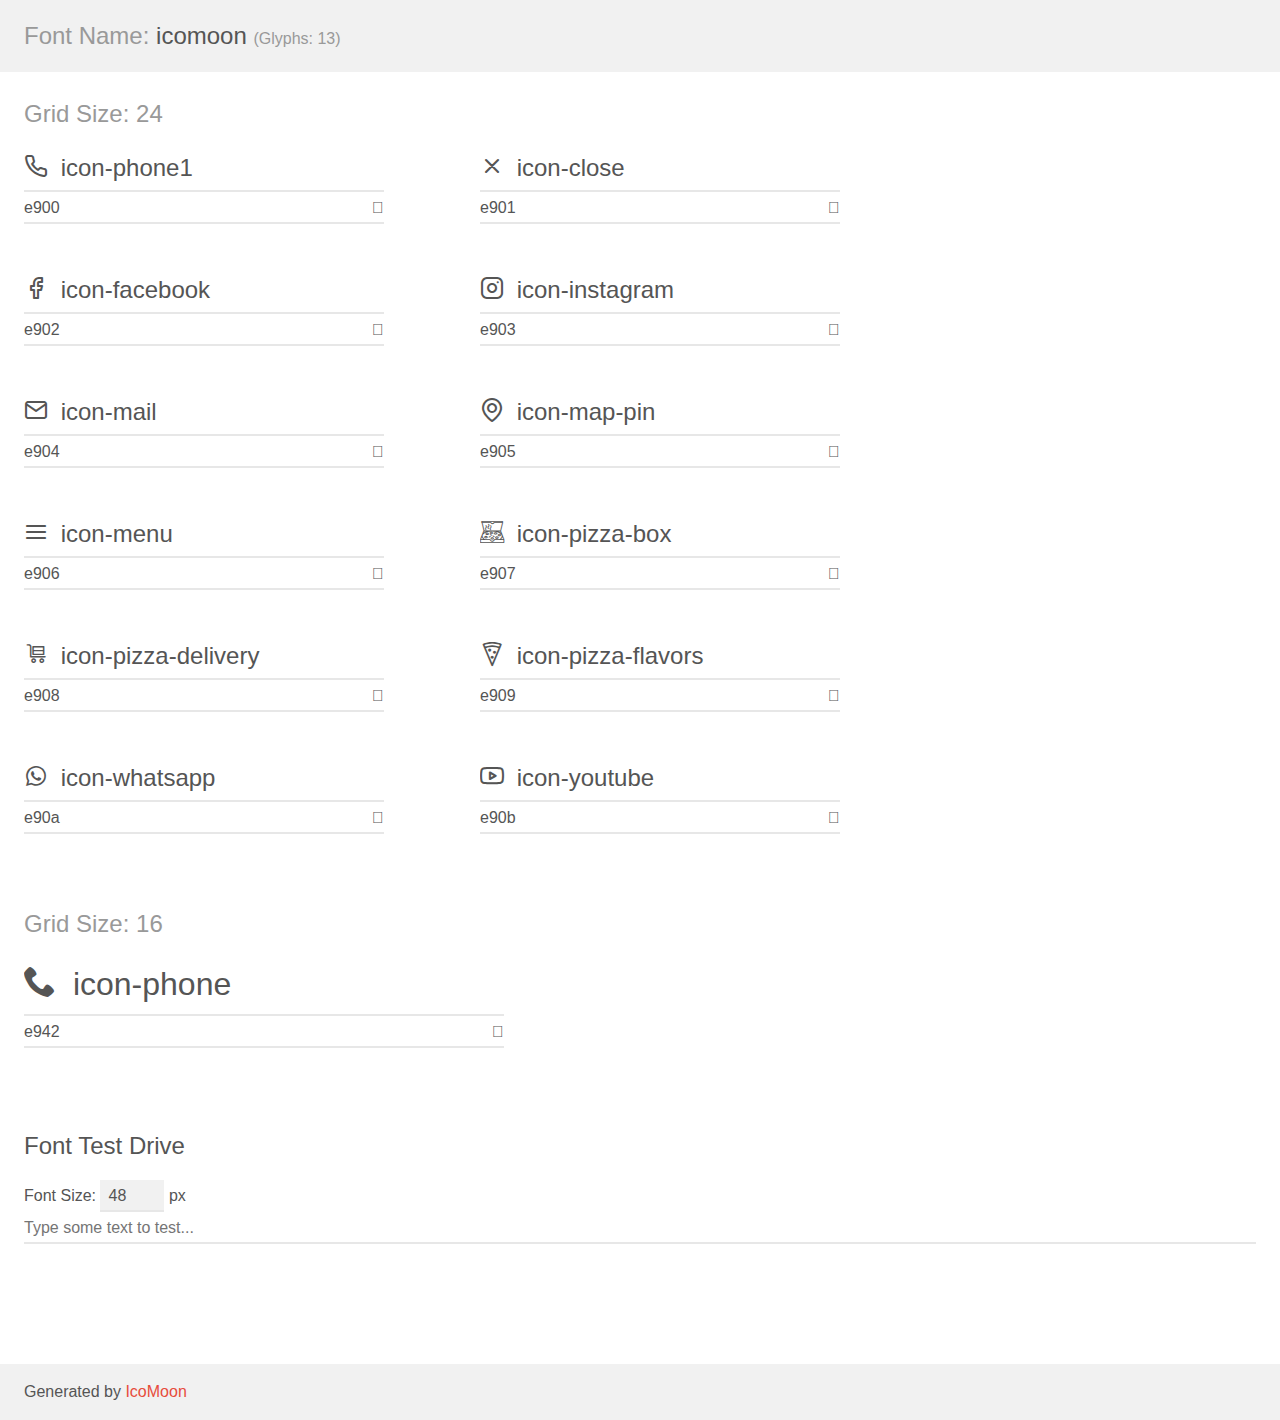
<file: assets/demo.html>
<!doctype html>
<html>
<head>
    <meta charset="utf-8">
    <title>IcoMoon Demo</title>
    <meta name="description" content="An Icon Font Generated By IcoMoon.io">
    <meta name="viewport" content="width=device-width, initial-scale=1">
    <link rel="stylesheet" href="demo-files/demo.css">
    <link rel="stylesheet" href="style.css"></head>
<body>
    <div class="bgc1 clearfix">
        <h1 class="mhmm mvm"><span class="fgc1">Font Name:</span> icomoon <small class="fgc1">(Glyphs:&nbsp;13)</small></h1>
    </div>
    <div class="clearfix mhl ptl">
        <h1 class="mvm mtn fgc1">Grid Size: 24</h1>
        <div class="glyph fs1">
            <div class="clearfix bshadow0 pbs">
                <span class="icon-phone1"></span>
                <span class="mls"> icon-phone1</span>
            </div>
            <fieldset class="fs0 size1of1 clearfix hidden-false">
                <input type="text" readonly value="e900" class="unit size1of2" />
                <input type="text" maxlength="1" readonly value="&#xe900;" class="unitRight size1of2 talign-right" />
            </fieldset>
            <div class="fs0 bshadow0 clearfix hidden-true">
                <span class="unit pvs fgc1">liga: </span>
                <input type="text" readonly value="" class="liga unitRight" />
            </div>
        </div>
        <div class="glyph fs1">
            <div class="clearfix bshadow0 pbs">
                <span class="icon-close"></span>
                <span class="mls"> icon-close</span>
            </div>
            <fieldset class="fs0 size1of1 clearfix hidden-false">
                <input type="text" readonly value="e901" class="unit size1of2" />
                <input type="text" maxlength="1" readonly value="&#xe901;" class="unitRight size1of2 talign-right" />
            </fieldset>
            <div class="fs0 bshadow0 clearfix hidden-true">
                <span class="unit pvs fgc1">liga: </span>
                <input type="text" readonly value="" class="liga unitRight" />
            </div>
        </div>
        <div class="glyph fs1">
            <div class="clearfix bshadow0 pbs">
                <span class="icon-facebook"></span>
                <span class="mls"> icon-facebook</span>
            </div>
            <fieldset class="fs0 size1of1 clearfix hidden-false">
                <input type="text" readonly value="e902" class="unit size1of2" />
                <input type="text" maxlength="1" readonly value="&#xe902;" class="unitRight size1of2 talign-right" />
            </fieldset>
            <div class="fs0 bshadow0 clearfix hidden-true">
                <span class="unit pvs fgc1">liga: </span>
                <input type="text" readonly value="" class="liga unitRight" />
            </div>
        </div>
        <div class="glyph fs1">
            <div class="clearfix bshadow0 pbs">
                <span class="icon-instagram"></span>
                <span class="mls"> icon-instagram</span>
            </div>
            <fieldset class="fs0 size1of1 clearfix hidden-false">
                <input type="text" readonly value="e903" class="unit size1of2" />
                <input type="text" maxlength="1" readonly value="&#xe903;" class="unitRight size1of2 talign-right" />
            </fieldset>
            <div class="fs0 bshadow0 clearfix hidden-true">
                <span class="unit pvs fgc1">liga: </span>
                <input type="text" readonly value="" class="liga unitRight" />
            </div>
        </div>
        <div class="glyph fs1">
            <div class="clearfix bshadow0 pbs">
                <span class="icon-mail"></span>
                <span class="mls"> icon-mail</span>
            </div>
            <fieldset class="fs0 size1of1 clearfix hidden-false">
                <input type="text" readonly value="e904" class="unit size1of2" />
                <input type="text" maxlength="1" readonly value="&#xe904;" class="unitRight size1of2 talign-right" />
            </fieldset>
            <div class="fs0 bshadow0 clearfix hidden-true">
                <span class="unit pvs fgc1">liga: </span>
                <input type="text" readonly value="" class="liga unitRight" />
            </div>
        </div>
        <div class="glyph fs1">
            <div class="clearfix bshadow0 pbs">
                <span class="icon-map-pin"></span>
                <span class="mls"> icon-map-pin</span>
            </div>
            <fieldset class="fs0 size1of1 clearfix hidden-false">
                <input type="text" readonly value="e905" class="unit size1of2" />
                <input type="text" maxlength="1" readonly value="&#xe905;" class="unitRight size1of2 talign-right" />
            </fieldset>
            <div class="fs0 bshadow0 clearfix hidden-true">
                <span class="unit pvs fgc1">liga: </span>
                <input type="text" readonly value="" class="liga unitRight" />
            </div>
        </div>
        <div class="glyph fs1">
            <div class="clearfix bshadow0 pbs">
                <span class="icon-menu"></span>
                <span class="mls"> icon-menu</span>
            </div>
            <fieldset class="fs0 size1of1 clearfix hidden-false">
                <input type="text" readonly value="e906" class="unit size1of2" />
                <input type="text" maxlength="1" readonly value="&#xe906;" class="unitRight size1of2 talign-right" />
            </fieldset>
            <div class="fs0 bshadow0 clearfix hidden-true">
                <span class="unit pvs fgc1">liga: </span>
                <input type="text" readonly value="" class="liga unitRight" />
            </div>
        </div>
        <div class="glyph fs1">
            <div class="clearfix bshadow0 pbs">
                <span class="icon-pizza-box"></span>
                <span class="mls"> icon-pizza-box</span>
            </div>
            <fieldset class="fs0 size1of1 clearfix hidden-false">
                <input type="text" readonly value="e907" class="unit size1of2" />
                <input type="text" maxlength="1" readonly value="&#xe907;" class="unitRight size1of2 talign-right" />
            </fieldset>
            <div class="fs0 bshadow0 clearfix hidden-true">
                <span class="unit pvs fgc1">liga: </span>
                <input type="text" readonly value="" class="liga unitRight" />
            </div>
        </div>
        <div class="glyph fs1">
            <div class="clearfix bshadow0 pbs">
                <span class="icon-pizza-delivery"></span>
                <span class="mls"> icon-pizza-delivery</span>
            </div>
            <fieldset class="fs0 size1of1 clearfix hidden-false">
                <input type="text" readonly value="e908" class="unit size1of2" />
                <input type="text" maxlength="1" readonly value="&#xe908;" class="unitRight size1of2 talign-right" />
            </fieldset>
            <div class="fs0 bshadow0 clearfix hidden-true">
                <span class="unit pvs fgc1">liga: </span>
                <input type="text" readonly value="" class="liga unitRight" />
            </div>
        </div>
        <div class="glyph fs1">
            <div class="clearfix bshadow0 pbs">
                <span class="icon-pizza-flavors"></span>
                <span class="mls"> icon-pizza-flavors</span>
            </div>
            <fieldset class="fs0 size1of1 clearfix hidden-false">
                <input type="text" readonly value="e909" class="unit size1of2" />
                <input type="text" maxlength="1" readonly value="&#xe909;" class="unitRight size1of2 talign-right" />
            </fieldset>
            <div class="fs0 bshadow0 clearfix hidden-true">
                <span class="unit pvs fgc1">liga: </span>
                <input type="text" readonly value="" class="liga unitRight" />
            </div>
        </div>
        <div class="glyph fs1">
            <div class="clearfix bshadow0 pbs">
                <span class="icon-whatsapp"></span>
                <span class="mls"> icon-whatsapp</span>
            </div>
            <fieldset class="fs0 size1of1 clearfix hidden-false">
                <input type="text" readonly value="e90a" class="unit size1of2" />
                <input type="text" maxlength="1" readonly value="&#xe90a;" class="unitRight size1of2 talign-right" />
            </fieldset>
            <div class="fs0 bshadow0 clearfix hidden-true">
                <span class="unit pvs fgc1">liga: </span>
                <input type="text" readonly value="" class="liga unitRight" />
            </div>
        </div>
        <div class="glyph fs1">
            <div class="clearfix bshadow0 pbs">
                <span class="icon-youtube"></span>
                <span class="mls"> icon-youtube</span>
            </div>
            <fieldset class="fs0 size1of1 clearfix hidden-false">
                <input type="text" readonly value="e90b" class="unit size1of2" />
                <input type="text" maxlength="1" readonly value="&#xe90b;" class="unitRight size1of2 talign-right" />
            </fieldset>
            <div class="fs0 bshadow0 clearfix hidden-true">
                <span class="unit pvs fgc1">liga: </span>
                <input type="text" readonly value="" class="liga unitRight" />
            </div>
        </div>
    </div>
    <div class="clearfix mhl ptl">
        <h1 class="mvm mtn fgc1">Grid Size: 16</h1>
        <div class="glyph fs2">
            <div class="clearfix bshadow0 pbs">
                <span class="icon-phone"></span>
                <span class="mls"> icon-phone</span>
            </div>
            <fieldset class="fs0 size1of1 clearfix hidden-false">
                <input type="text" readonly value="e942" class="unit size1of2" />
                <input type="text" maxlength="1" readonly value="&#xe942;" class="unitRight size1of2 talign-right" />
            </fieldset>
            <div class="fs0 bshadow0 clearfix hidden-true">
                <span class="unit pvs fgc1">liga: </span>
                <input type="text" readonly value="phone, telephone" class="liga unitRight" />
            </div>
        </div>
    </div>

    <!--[if gt IE 8]><!-->
    <div class="mhl clearfix mbl">
        <h1>Font Test Drive</h1>
        <label>
            Font Size: <input id="fontSize" type="number" class="textbox0 mbm"
            min="8" value="48" />
            px
        </label>
        <input id="testText" type="text" class="phl size1of1 mvl"
        placeholder="Type some text to test..." value=""/>
        <div id="testDrive" class="icon-" style="font-family: icomoon">&nbsp;
        </div>
    </div>
    <!--<![endif]-->
    <div class="bgc1 clearfix">
        <p class="mhl">Generated by <a href="https://icomoon.io/app">IcoMoon</a></p>
    </div>

    <script src="demo-files/demo.js"></script>
</body>
</html>
</file>
<file: assets/demo-files/demo.css>
body {
  padding: 0;
  margin: 0;
  font-family: sans-serif;
  font-size: 1em;
  line-height: 1.5;
  color: #555;
  background: #fff;
}
h1 {
  font-size: 1.5em;
  font-weight: normal;
}
small {
  font-size: .66666667em;
}
a {
  color: #e74c3c;
  text-decoration: none;
}
a:hover, a:focus {
  box-shadow: 0 1px #e74c3c;
}
.bshadow0, input {
  box-shadow: inset 0 -2px #e7e7e7;
}
input:hover {
  box-shadow: inset 0 -2px #ccc;
}
input, fieldset {
  font-family: sans-serif;
  font-size: 1em;
  margin: 0;
  padding: 0;
  border: 0;
}
input {
  color: inherit;
  line-height: 1.5;
  height: 1.5em;
  padding: .25em 0;
}
input:focus {
  outline: none;
  box-shadow: inset 0 -2px #449fdb;
}
.glyph {
  font-size: 16px;
  width: 15em;
  padding-bottom: 1em;
  margin-right: 4em;
  margin-bottom: 1em;
  float: left;
  overflow: hidden;
}
.liga {
  width: 80%;
  width: calc(100% - 2.5em);
}
.talign-right {
  text-align: right;
}
.talign-center {
  text-align: center;
}
.bgc1 {
  background: #f1f1f1;
}
.fgc1 {
  color: #999;
}
.fgc0 {
  color: #000;
}
p {
  margin-top: 1em;
  margin-bottom: 1em;
}
.mvm {
  margin-top: .75em;
  margin-bottom: .75em;
}
.mtn {
  margin-top: 0;
}
.mtl, .mal {
  margin-top: 1.5em;
}
.mbl, .mal {
  margin-bottom: 1.5em;
}
.mal, .mhl {
  margin-left: 1.5em;
  margin-right: 1.5em;
}
.mhmm {
  margin-left: 1em;
  margin-right: 1em;
}
.mls {
  margin-left: .25em;
}
.ptl {
  padding-top: 1.5em;
}
.pbs, .pvs {
  padding-bottom: .25em;
}
.pvs, .pts {
  padding-top: .25em;
}
.unit {
  float: left;
}
.unitRight {
  float: right;
}
.size1of2 {
  width: 50%;
}
.size1of1 {
  width: 100%;
}
.clearfix:before, .clearfix:after {
  content: " ";
  display: table;
}
.clearfix:after {
  clear: both;
}
.hidden-true {
  display: none;
}
.textbox0 {
  width: 3em;
  background: #f1f1f1;
  padding: .25em .5em;
  line-height: 1.5;
  height: 1.5em;
}
#testDrive {
  display: block;
  padding-top: 24px;
  line-height: 1.5;
}
.fs0 {
  font-size: 16px;
}
.fs1 {
  font-size: 24px;
}
.fs2 {
  font-size: 32px;
}
</file>
<file: assets/style.css>
@font-face {
  font-family: 'icomoon';
  src: url('fonts/icomoon.eot?8ycr00');
  src: url('fonts/icomoon.eot?8ycr00#iefix') format('embedded-opentype'),
    url('fonts/icomoon.ttf?8ycr00') format('truetype'),
    url('fonts/icomoon.woff?8ycr00') format('woff'),
    url('fonts/icomoon.svg?8ycr00#icomoon') format('svg');
  font-weight: normal;
  font-style: normal;
  font-display: block;
}

[class^='icon-'],
[class*=' icon-'] {
  /* use !important to prevent issues with browser extensions that change fonts */
  font-family: 'icomoon' !important;
  speak: never;
  font-style: normal;
  font-weight: normal;
  font-variant: normal;
  text-transform: none;
  line-height: 1;

  /* Better Font Rendering =========== */
  -webkit-font-smoothing: antialiased;
  -moz-osx-font-smoothing: grayscale;
}

.icon-phone1:before {
  content: '\e900';
}
.icon-close:before {
  content: '\e901';
}
.icon-facebook:before {
  content: '\e902';
}
.icon-instagram:before {
  content: '\e903';
}
.icon-mail:before {
  content: '\e904';
}
.icon-map-pin:before {
  content: '\e905';
}
.icon-menu:before {
  content: '\e906';
}
.icon-pizza-box:before {
  content: '\e907';
}
.icon-pizza-delivery:before {
  content: '\e908';
}
.icon-pizza-flavors:before {
  content: '\e909';
}
.icon-whatsapp:before {
  content: '\e90a';
}
.icon-youtube:before {
  content: '\e90b';
}
.icon-phone:before {
  content: '\e942';
}
</file>
